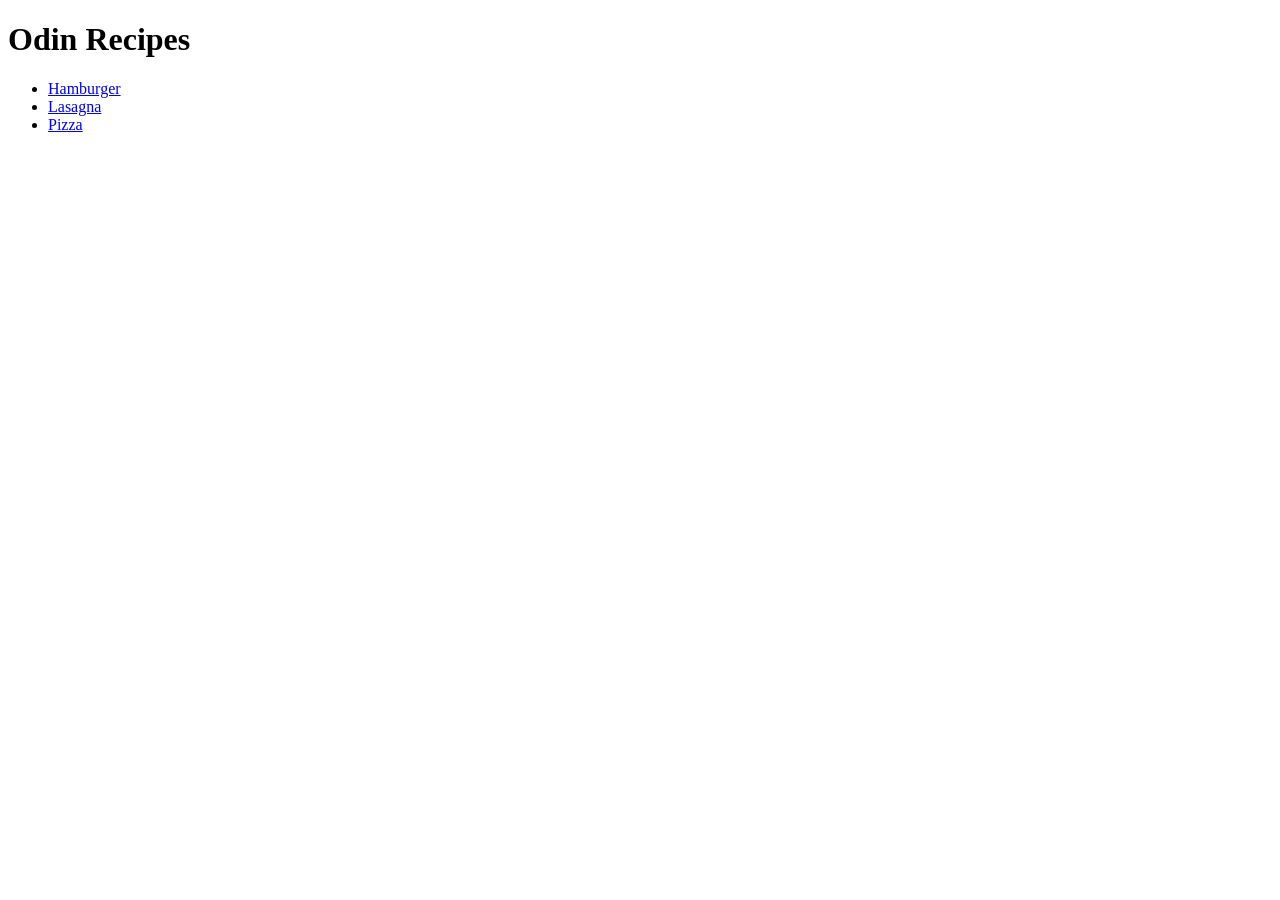
<file: odin-recipes/index.html>
<!doctype html>
<html>
    <head>
        <meta charset="utf-8" />
        <meta http-equiv="X-UA-Compatible" content="IE=edge" />
        <title>Odin Recipes</title>
        <meta name="description" content="" />
        <meta name="viewport" content="width=device-width, initial-scale=1" />
        <link rel="stylesheet" href="" />
    </head>
    <body>
        <h1>Odin Recipes</h1>
        <ul>
            <li>
                <a href="./recipes/hamburger.html">Hamburger</a>
            </li>
            <li>
                <a href="./recipes/lasagna.html">Lasagna</a>
            </li>
            <li>
                <a href="./recipes/pizza.html">Pizza</a>
            </li>
        </ul>
    </body>
</html>
</file>
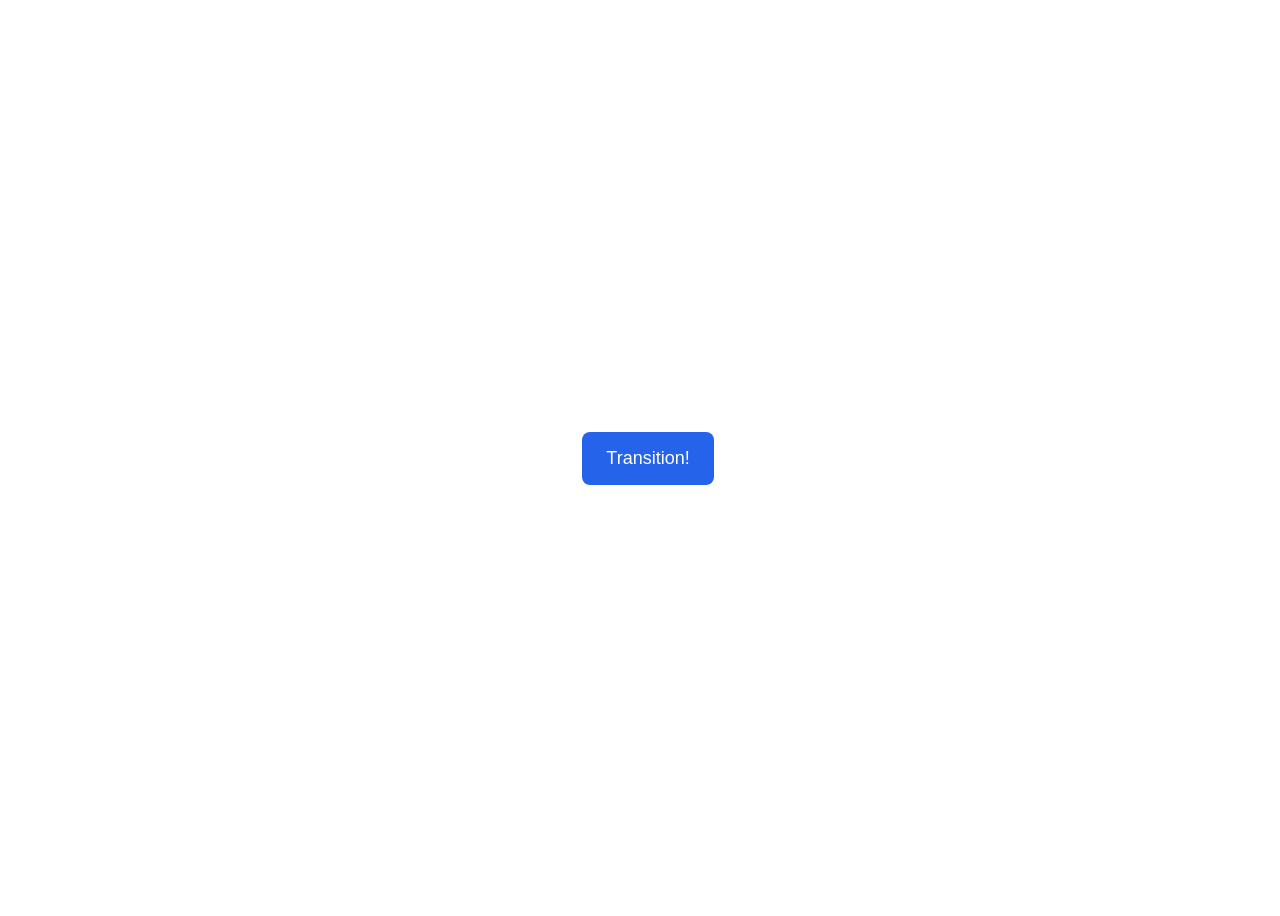
<file: css-exercises/advanced-html-css/animation/01-button-hover/index.html>
<!DOCTYPE html>
<html lang="en">
  <head>
    <meta charset="UTF-8" />
    <meta http-equiv="X-UA-Compatible" content="IE=edge" />
    <meta name="viewport" content="width=device-width, initial-scale=1.0" />
    <title>Button Hover</title>
    <link rel="stylesheet" href="style.css" />
  </head>
  <body>
    <div id="transition-container">
      <button>Transition!</button>
    </div>
  </body>
</html>
</file>
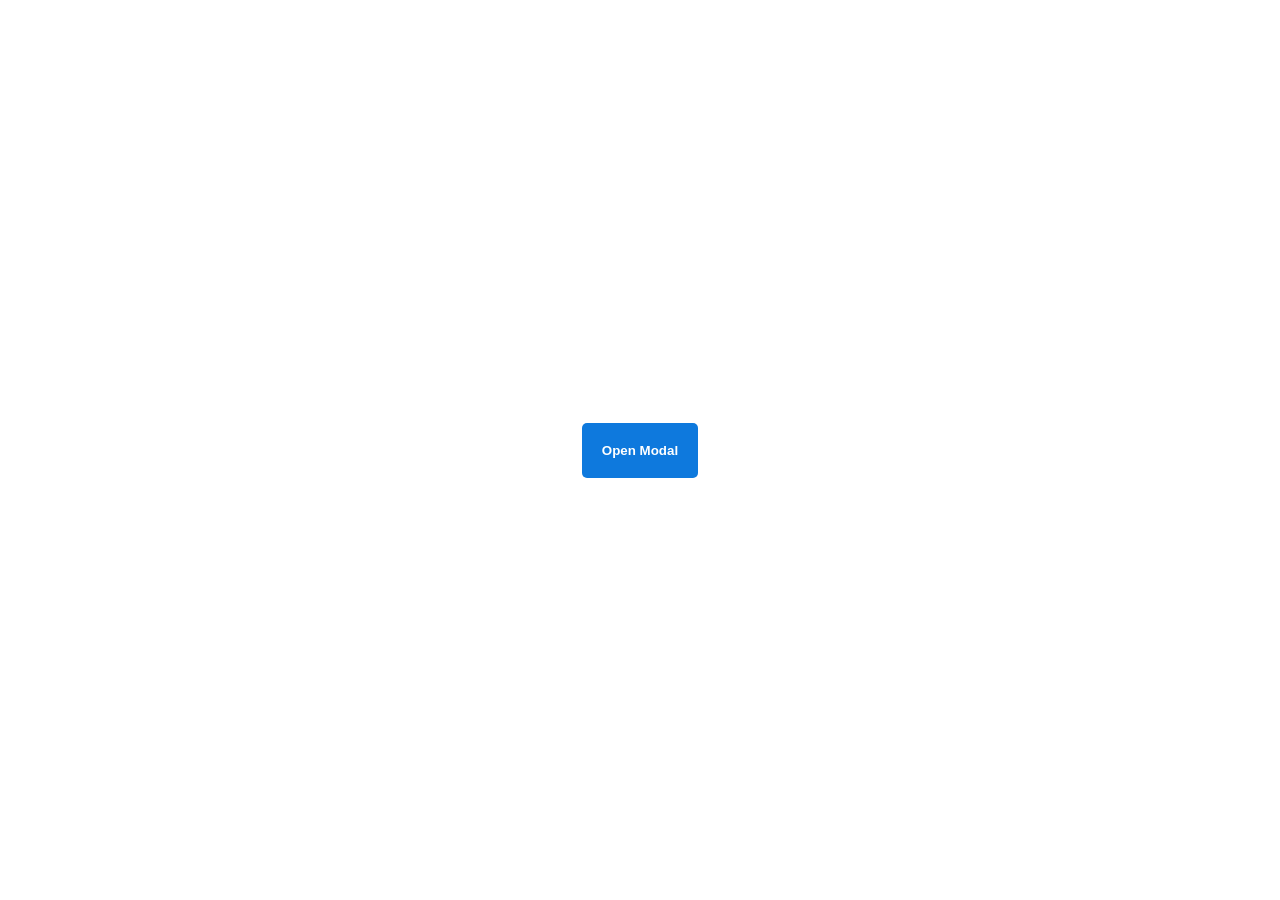
<file: css-exercises/advanced-html-css/animation/02-pop-up/index.html>
<!DOCTYPE html>
<html lang="en">
  <head>
    <meta charset="UTF-8" />
    <meta http-equiv="X-UA-Compatible" content="IE=edge" />
    <meta name="viewport" content="width=device-width, initial-scale=1.0" />
    <title>Popup</title>
    <link rel="stylesheet" href="style.css" />
  </head>
  <body>
    <div class="backdrop"></div>
    <div class="popup-modal">
      <h1>Look at me!</h1>
      <p>I'm a pop up dialog!</p>
      <button id="close-modal">Close Modal</button>
    </div>
    <div class="button-container">
      <button id="trigger-modal">Open Modal</button>
    </div>
    <script src="script.js"></script>
  </body>
</html>
</file>
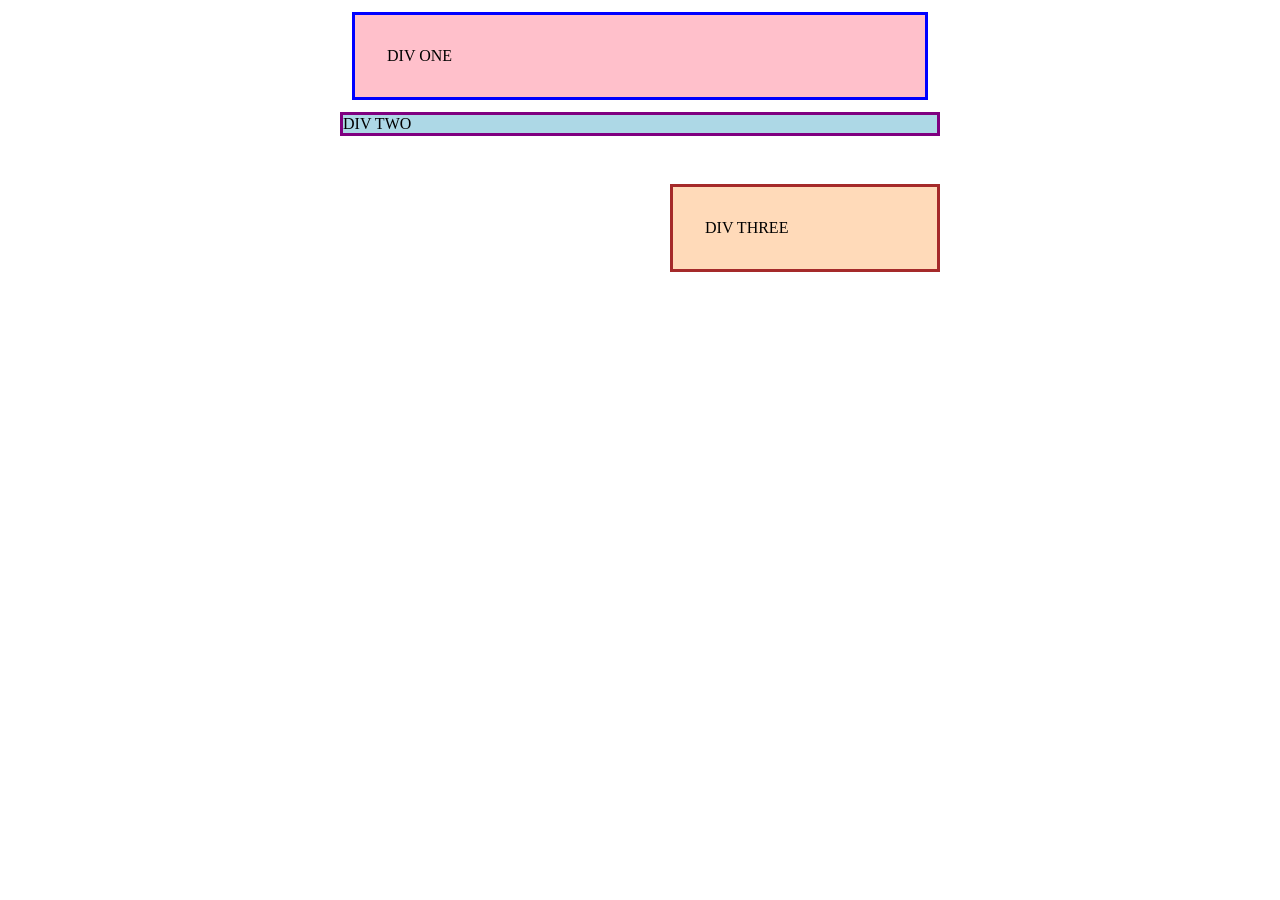
<file: css-exercises/foundations/block-and-inline/01-margin-and-padding-1/index.html>
<!DOCTYPE html>
<html lang="en">
  <head>
    <meta charset="UTF-8">
    <meta http-equiv="X-UA-Compatible" content="IE=edge">
    <meta name="viewport" content="width=device-width, initial-scale=1.0">
    <title>Margin and Padding exercise</title>
    <link rel="stylesheet" href="style.css">
  </head>
  <body>
    <div class="one">
      DIV ONE
    </div>
    <div class="two">
      DIV TWO
    </div>
    <div class="three">
      DIV THREE
    </div>
  </body>
</html>
</file>
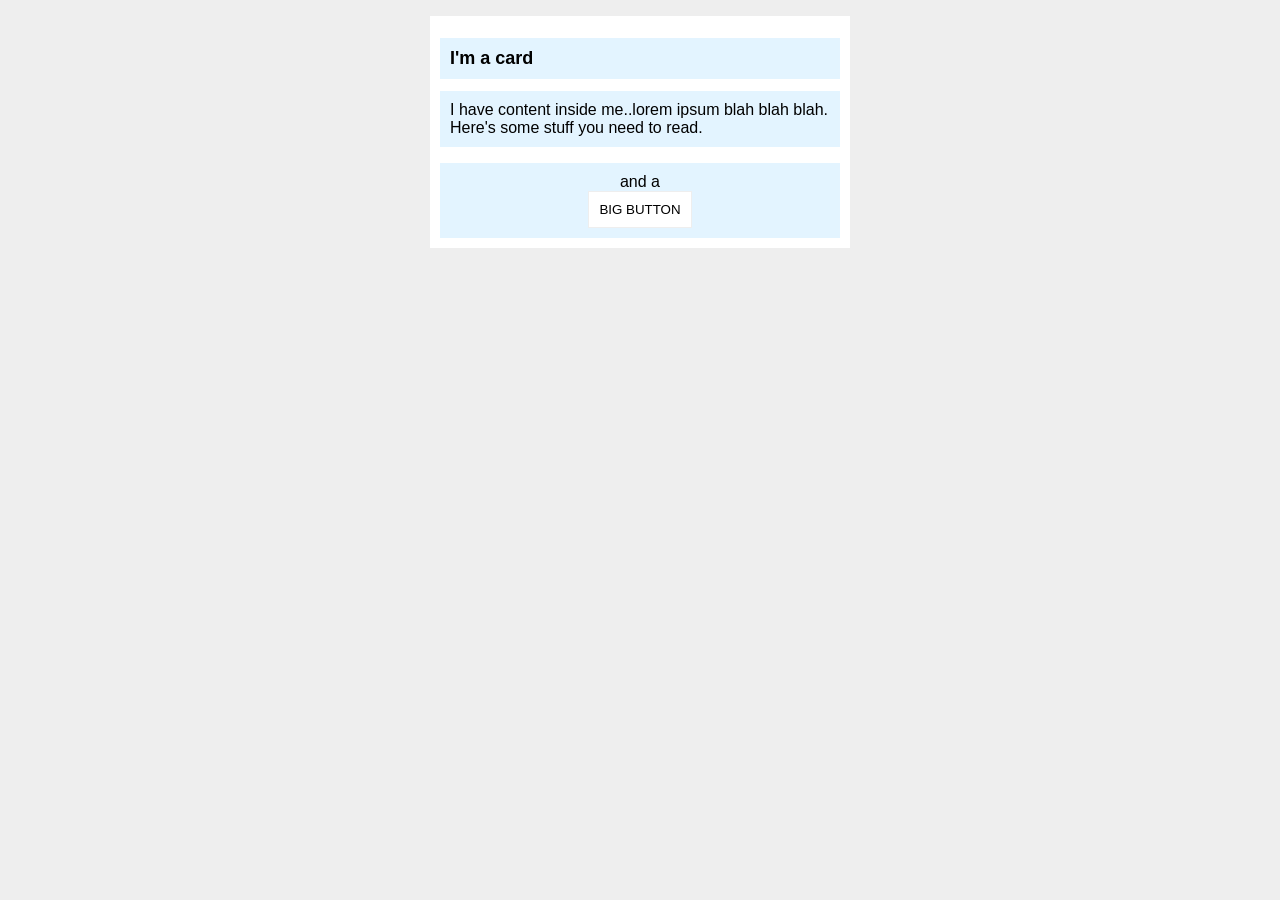
<file: css-exercises/foundations/block-and-inline/02-margin-and-padding-2/index.html>
<!DOCTYPE html>
<html lang="en">
  <head>
    <meta charset="UTF-8">
    <meta http-equiv="X-UA-Compatible" content="IE=edge">
    <meta name="viewport" content="width=device-width, initial-scale=1.0">
    <title>Margin and Padding exercise 2</title>
    <link rel="stylesheet" href="style.css">
  </head>
  <body>
    <div class="card">
      <h1 class="title">I'm a card</h1>
      <div class="content">I have content inside me..lorem ipsum blah blah blah. Here's some stuff you need to read.</div>
      <div class="button-container">and a <button>BIG BUTTON</button></div>
    </div>
  </body>
</html>
</file>
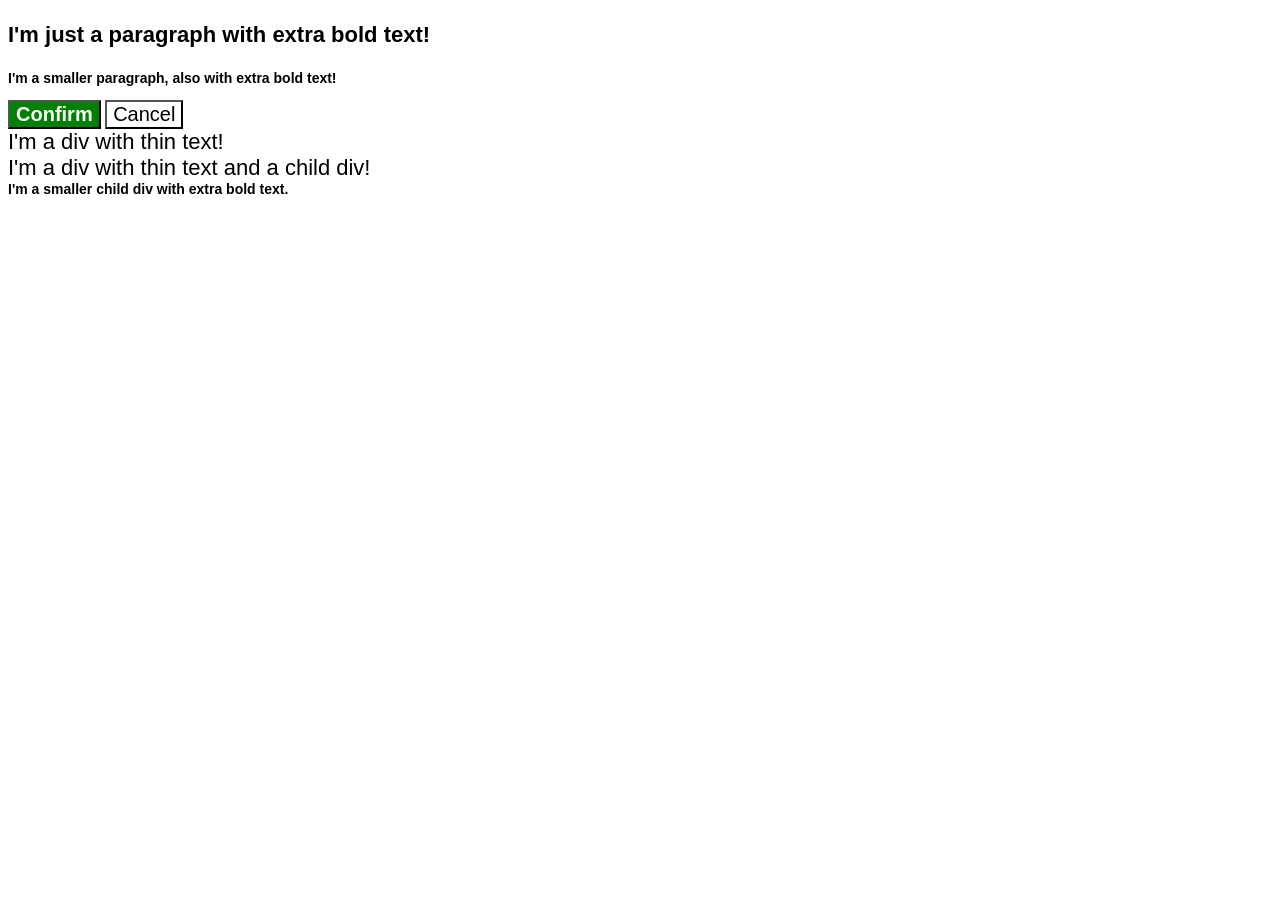
<file: css-exercises/foundations/cascade/01-cascade-fix/index.html>
<!DOCTYPE html>
<html lang="en">
  <head>
    <meta charset="UTF-8">
    <meta http-equiv="X-UA-Compatible" content="IE=edge">
    <meta name="viewport" content="width=device-width, initial-scale=1.0">
    <title>Fix the Cascade</title>
    <link rel="stylesheet" href="style.css">
  </head>
  <body>
    <p class="para">I'm just a paragraph with extra bold text!</p>
    <p class="para small-para">I'm a smaller paragraph, also with extra bold text!</p>

    <button id="confirm-button" class="button confirm">Confirm</button>
    <button id="cancel-button" class="button cancel">Cancel</button>

    <div class="text">I'm a div with thin text!</div>
    <div class="text">I'm a div with thin text and a child div!
      <div class="text child">I'm a smaller child div with extra bold text.</div>
    </div>
  </body>
</html>
</file>
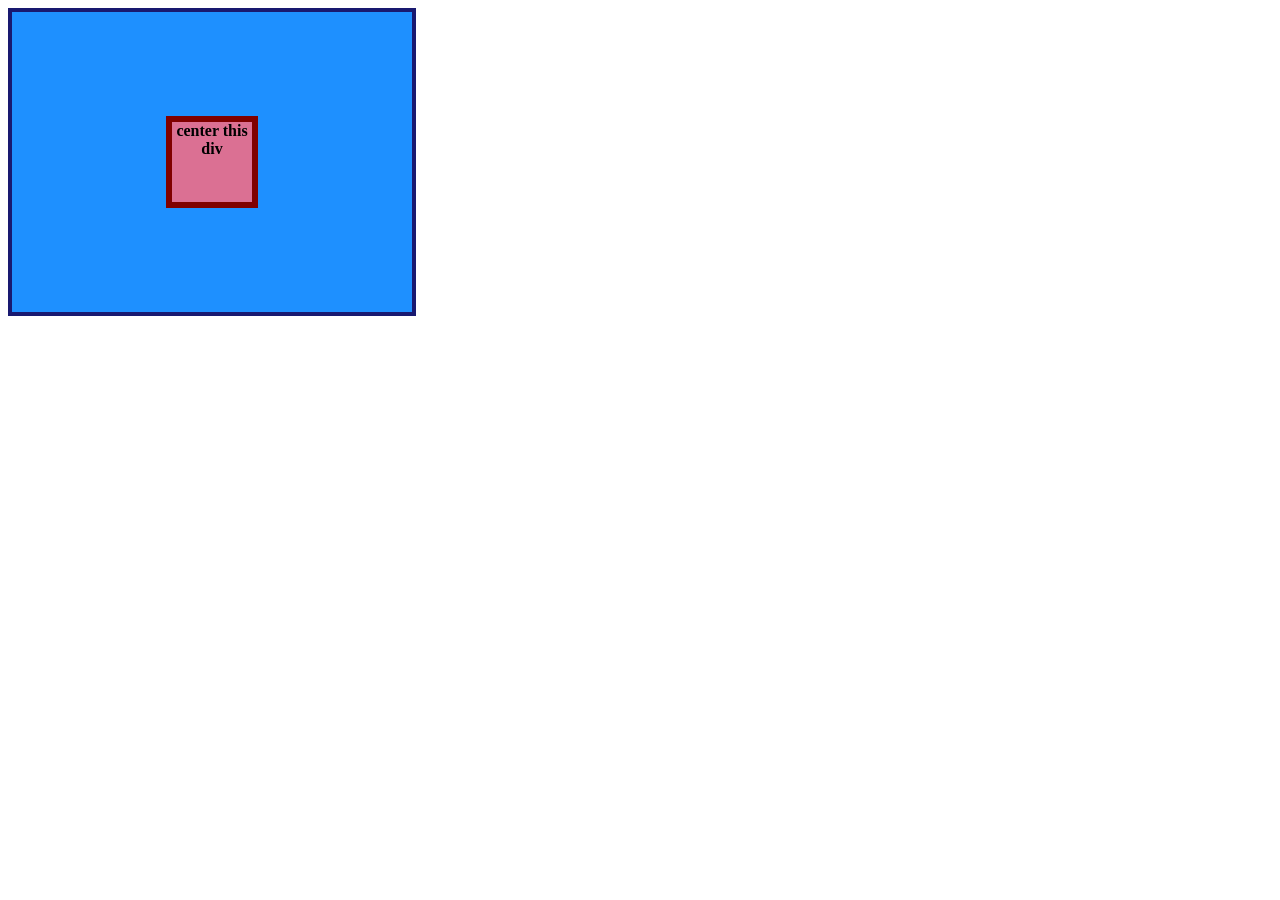
<file: css-exercises/foundations/flex/01-flex-center/index.html>
<!DOCTYPE html>
<html lang="en">
  <head>
    <meta charset="UTF-8">
    <meta http-equiv="X-UA-Compatible" content="IE=edge">
    <meta name="viewport" content="width=device-width, initial-scale=1.0">
    <title>CENTER THIS DIV</title>
    <link rel="stylesheet" href="style.css">
  </head>
  <body>
    <div class="container">
      <div class="box">center this div</div>
    </div>
  </body>
</html>
</file>
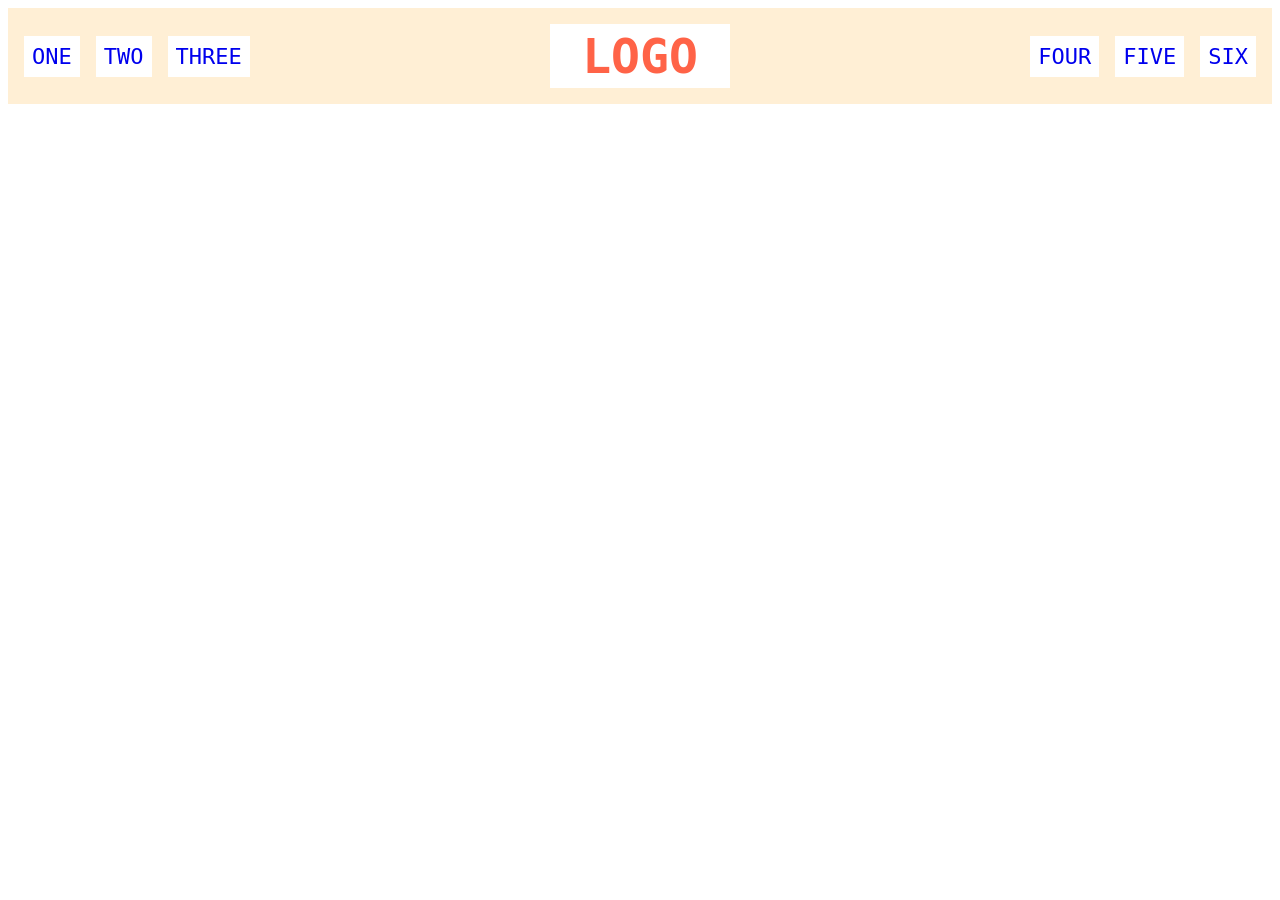
<file: css-exercises/foundations/flex/02-flex-header/index.html>
<!DOCTYPE html>
<html lang="en">
  <head>
    <meta charset="UTF-8">
    <meta http-equiv="X-UA-Compatible" content="IE=edge">
    <meta name="viewport" content="width=device-width, initial-scale=1.0">
    <title>Flex Header</title>
    <link rel="stylesheet" href="style.css">
  </head>
  <body>
    <div class="header">
      <div class="left-links">
        <ul>
          <li><a href="#">ONE</a></li>
          <li><a href="#">TWO</a></li>
          <li><a href="#">THREE</a></li>
        </ul>
      </div>
      <div class="logo">LOGO</div>
      <div class="right-links">
        <ul>
          <li><a href="#">FOUR</a></li>
          <li><a href="#">FIVE</a></li>
          <li><a href="#">SIX</a></li>
        </ul>
      </div>
    </div>
  </body>
</html>
</file>
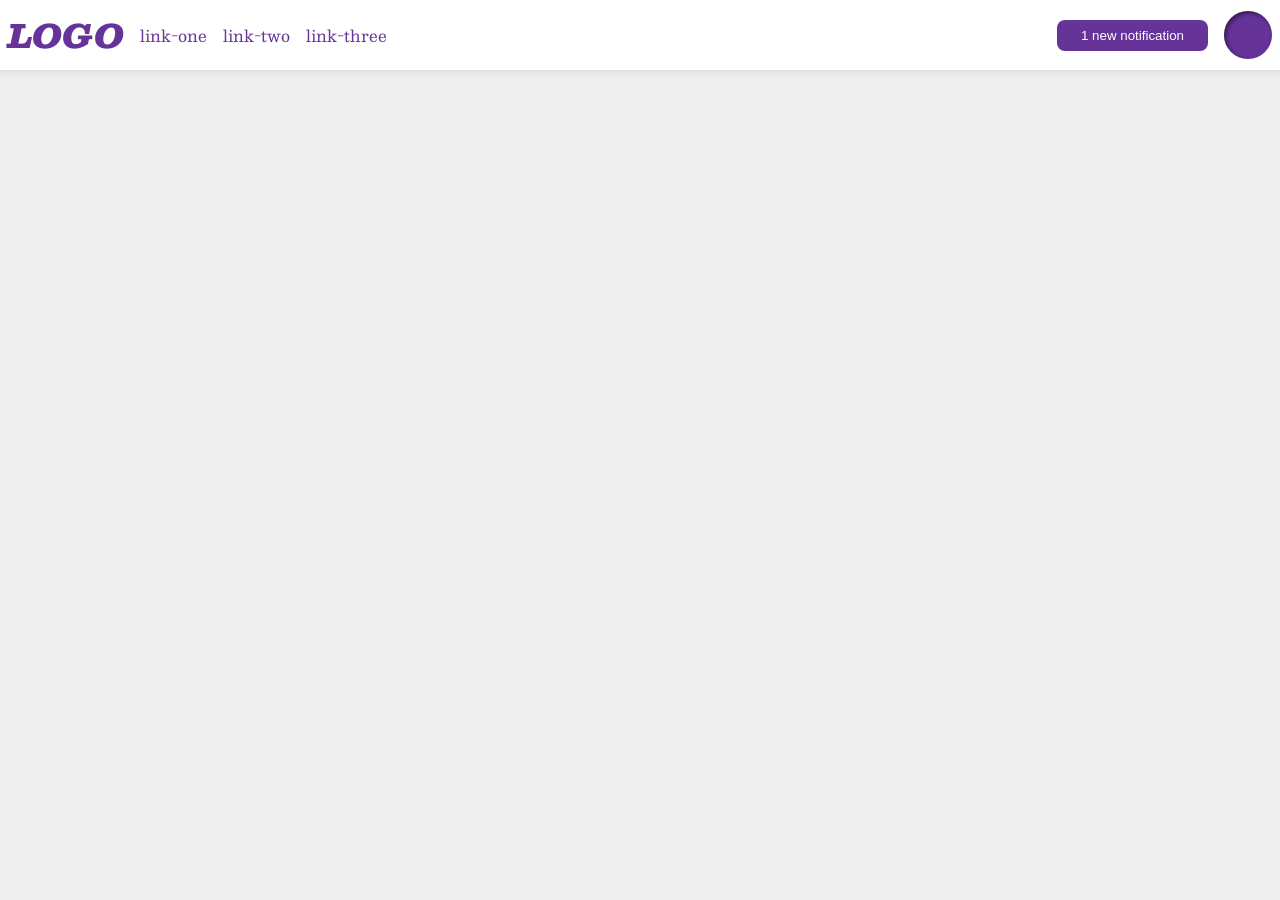
<file: css-exercises/foundations/flex/03-flex-header-2/index.html>
<!doctype html>
<html lang="en">
    <head>
        <meta charset="UTF-8" />
        <meta http-equiv="X-UA-Compatible" content="IE=edge" />
        <meta name="viewport" content="width=device-width, initial-scale=1.0" />
        <title>Flex Header 2</title>
        <link rel="stylesheet" href="style.css" />
    </head>
    <body>
        <div class="header">
            <div class="left-header">
                <div class="logo">LOGO</div>
                <ul class="links">
                    <li><a href="https://google.com">link-one</a></li>
                    <li><a href="https://google.com">link-two</a></li>
                    <li><a href="https://google.com">link-three</a></li>
                </ul>
            </div>
            <div class="right-header">
                <button class="notifications">1 new notification</button>
                <div class="profile-image"></div>
            </div>
        </div>
    </body>
</html>
</file>
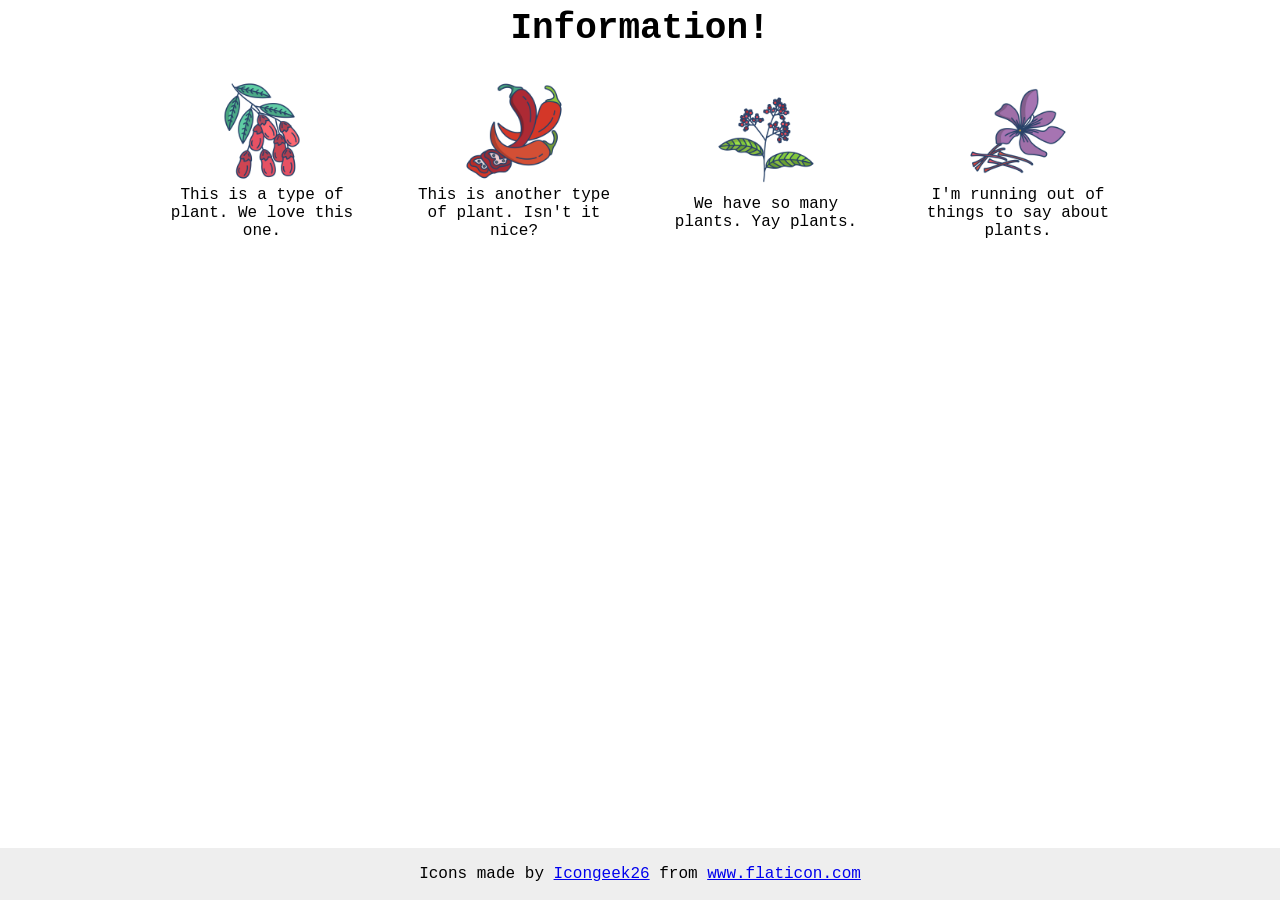
<file: css-exercises/foundations/flex/04-flex-information/index.html>
<!doctype html>
<html lang="en">
    <head>
        <meta charset="UTF-8" />
        <meta http-equiv="X-UA-Compatible" content="IE=edge" />
        <meta name="viewport" content="width=device-width, initial-scale=1.0" />
        <title>Information</title>
        <link rel="stylesheet" href="style.css" />
    </head>
    <body>
        <div class="header">
            <div class="title">Information!</div>

            <div class="picture-container">
                <div class="picture">
                    <img src="./images/barberry.png" alt="barberry" />
                    <div class="text">
                        This is a type of plant. We love this one.
                    </div>
                </div>

                <div class="picture">
                    <img src="./images/chilli.png" alt="chili" />
                    <div class="text">
                        This is another type of plant. Isn't it nice?
                    </div>
                </div>

                <div class="picture">
                    <img src="./images/pepper.png" alt="pepper" />
                    <div class="text">We have so many plants. Yay plants.</div>
                </div>

                <div class="picture">
                    <img src="./images/saffron.png" alt="saffron" />
                    <div class="text">
                        I'm running out of things to say about plants.
                    </div>
                </div>
            </div>
        </div>

        <!-- disregard this section, it's here to give attribution to the creator of these icons -->
        <div class="footer">
            <div>
                Icons made by
                <a
                    href="https://www.flaticon.com/authors/icongeek26"
                    title="Icongeek26"
                    >Icongeek26</a
                >
                from
                <a href="https://www.flaticon.com/" title="Flaticon"
                    >www.flaticon.com</a
                >
            </div>
        </div>
    </body>
</html>
</file>
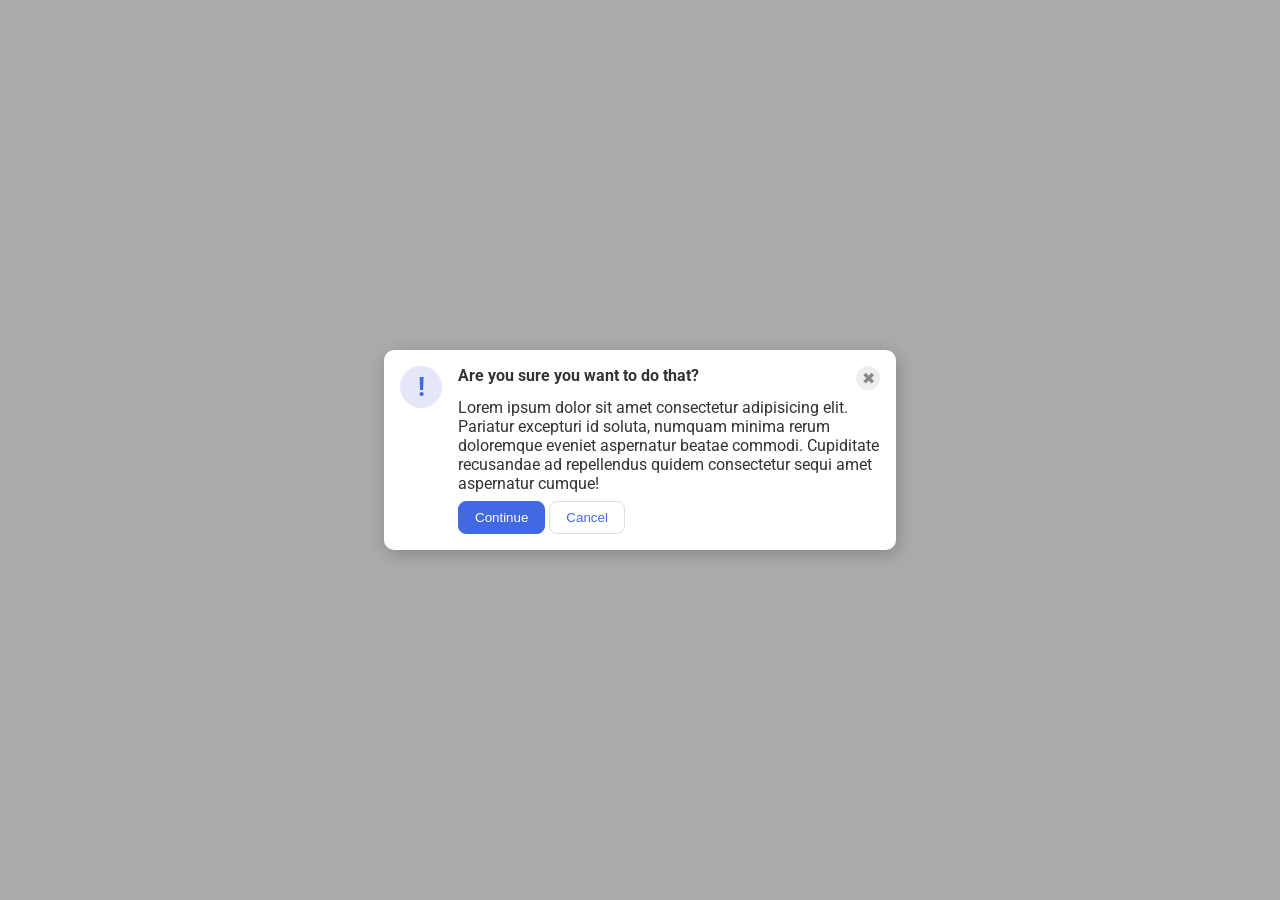
<file: css-exercises/foundations/flex/05-flex-modal/index.html>
<!doctype html>
<html lang="en">
    <head>
        <meta charset="UTF-8" />
        <meta http-equiv="X-UA-Compatible" content="IE=edge" />
        <meta name="viewport" content="width=device-width, initial-scale=1.0" />
        <link rel="stylesheet" href="style.css" />
        <title>Modal</title>
    </head>
    <body>
        <div class="modal">
            <div class="icon-container">
                <div class="icon">!</div>
            </div>
            <div class="right-side-modal">
                <div class="header-container">
                    <div class="header">Are you sure you want to do that?</div>
                    <button class="close-button">✖</button>
                </div>
                <div class="text-container">
                    <div class="text">
                        Lorem ipsum dolor sit amet consectetur adipisicing elit.
                        Pariatur excepturi id soluta, numquam minima rerum
                        doloremque eveniet aspernatur beatae commodi. Cupiditate
                        recusandae ad repellendus quidem consectetur sequi amet
                        aspernatur cumque!
                    </div>
                </div>
                <div class="button-container">
                    <button class="continue">Continue</button>
                    <button class="cancel">Cancel</button>
                </div>
            </div>
        </div>
    </body>
</html>
</file>
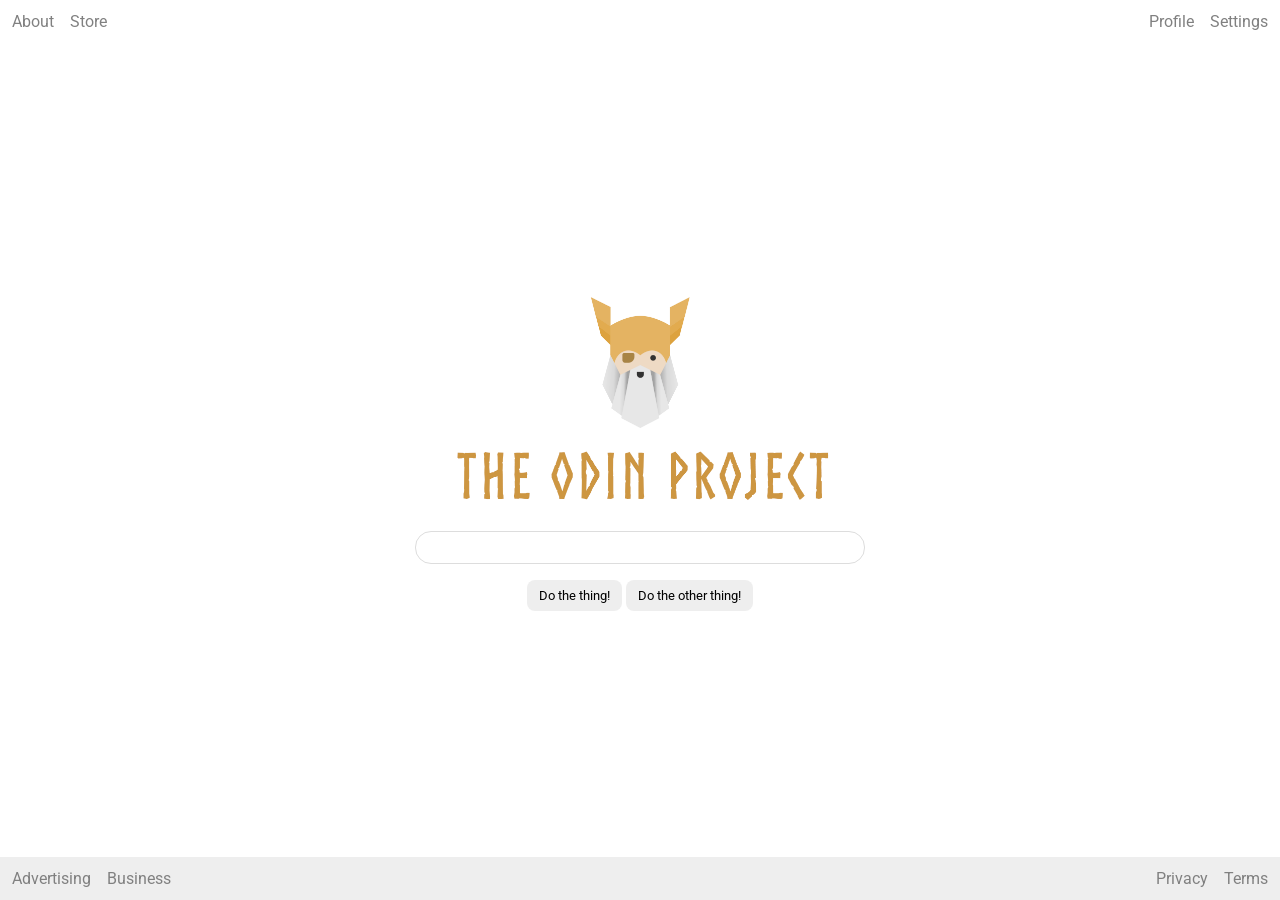
<file: css-exercises/foundations/flex/06-flex-layout/index.html>
<!DOCTYPE html>
<html lang="en">
  <head>
    <meta charset="UTF-8">
    <meta http-equiv="X-UA-Compatible" content="IE=edge">
    <meta name="viewport" content="width=device-width, initial-scale=1.0">
    <title>LAYOUT</title>
    <link rel="stylesheet" href="./style.css">
  </head>
  <body>
    <div class="header">
      <ul class="left-links">
        <li><a href="#">About</a></li>
        <li><a href="#">Store</a></li>
      </ul>
      <ul class="right-links">
        <li><a href="#">Profile</a></li>
        <li><a href="#">Settings</a></li>
      </ul>
    </div>
    <div class="content">
      <img src="./logo.png" alt="Project logo. Represents odin with the project name.">
      <div class="input">
        <input type="text">
      </div>
      <div class="buttons">
        <button>Do the thing!</button>
        <button>Do the other thing!</button>
      </div>
    </div>
    <div class="footer">
      <ul class="left-links">
        <li><a href="#">Advertising</a></li>
        <li><a href="#">Business</a></li>
      </ul>
      <ul class="right-links">
        <li><a href="#">Privacy</a></li>
        <li><a href="#">Terms</a></li>
      </ul>
    </div>
  </body>
</html>
</file>
<file: css-exercises/advanced-html-css/animation/01-button-hover/style.css>
#transition-container {
  width: 100vw;
  height: 100vh;
  display: flex;
  flex-direction: column;
  justify-content: center;
  align-items: center;
  font-family: Arial, sans-serif;
}

button {
  border-radius: 8px;
  border: none;
  background-color: #2563eb;
  color: white;
  font-size: 18px;
  padding: 16px 24px;
  text-align: center;
}
</file>
<file: css-exercises/advanced-html-css/animation/02-pop-up/style.css>
* {
  padding: 0;
  margin: 0;
}

body {
  overflow: hidden;
}

.button-container {
  width: 100vw;
  height: 100vh;
  background-color: #ffffff;
  opacity: 100%;
  display: flex;
  align-items: center;
  justify-content: center;
}

button {
  padding: 20px;
  color: #ffffff;
  background-color: #0e79dd;
  border: none;
  border-radius: 5px;
  font-weight: 600;
}

.popup-modal {
  padding: 32px 64px;
  background-color: white;
  border: 1px solid black;
  border-radius: 10px;
  position: fixed;
  top: 50%;
  left: 50%;
  transform-origin: center;
  transform: translate(-50%, -50%);
  pointer-events: none;
  opacity: 0%;
  text-align: center;
}

.popup-modal p {
  margin-bottom: 24px;
}

.backdrop {
  pointer-events: none;
  position: fixed;
  inset: 0;
  background: #000;
  opacity: 0%;
}

.popup-modal.show {
  opacity: 100%;
  pointer-events: all;
}

.backdrop.show {
  opacity: 30%;
}
</file>
<file: css-exercises/foundations/block-and-inline/01-margin-and-padding-1/style.css>
body {
    max-width: 600px;
    margin: 0 auto;
}

.one {
    background: pink;
    border: 3px solid blue;
    /* CHANGE ME */
    padding: 32px;
    margin: 12px;
}

.two {
    background: lightblue;
    border: 3px solid purple;
    /* CHANGE ME */
    margin-bottom: 48px;
}

.three {
    background: peachpuff;
    border: 3px solid brown;
    width: 200px;
    /* CHANGE ME */
    padding: 32px;
    margin-left: auto;
}
</file>
<file: css-exercises/foundations/block-and-inline/02-margin-and-padding-2/style.css>
body {
    background: #eee;
    font-family: sans-serif;
}

.card {
    width: 400px;
    background: #fff;
    margin: 16px auto;
    padding: 10px;
}

.title {
    background: #e3f4ff;
    padding: 10px;
    font-size: large;
}

.content {
    background: #e3f4ff;
    padding: 10px;
    margin-bottom: 16px;
}

.button-container {
    background: #e3f4ff;
    padding: 10px;
    text-align: center;
}

button {
    background: white;
    border: 1px solid #eee;
    padding: 10px;
    display: block;
    margin-left: auto;
    margin-right: auto;
}
</file>
<file: css-exercises/foundations/cascade/01-cascade-fix/style.css>
body {
    font-family: Arial, Helvetica, sans-serif;
}

.para,
.small-para {
    color: hsl(0, 0%, 0%);
    font-weight: 800;
}

p.small-para {
    font-size: 14px;
    font-weight: 800;
}

.para {
    font-size: 22px;
}

.confirm#confirm-button {
    background: green;
    color: white;
    font-weight: bold;
}

.button {
    background-color: rgb(255, 255, 255);
    color: rgb(0, 0, 0);
    font-size: 20px;
}

div.child {
    color: rgb(0, 0, 0);
    font-weight: 800;
    font-size: 14px;
}

.text {
    color: rgb(0, 0, 0);
    font-size: 22px;
    font-weight: 100;
}
</file>
<file: css-exercises/foundations/flex/01-flex-center/style.css>
.container {
    background: dodgerblue;
    border: 4px solid midnightblue;
    width: 400px;
    height: 300px;

    display: flex;
    align-items: center;
    justify-content: center;
}

.box {
    background: palevioletred;
    font-weight: bold;
    text-align: center;
    border: 6px solid maroon;
    width: 80px;
    height: 80px;
}
</file>
<file: css-exercises/foundations/flex/02-flex-header/style.css>
.header {
    font-family: monospace;
    background: papayawhip;
    display: flex;
    justify-content: space-between;
    align-items: center;
    padding: 1rem;
}

.logo {
    font-size: 48px;
    font-weight: 900;
    color: tomato;
    background: white;
    padding: 4px 32px;
}

ul {
    /* this removes the dots on the list items*/
    list-style-type: none;
    display: flex;
    gap: 1rem;
    margin: 0;
    padding: 0;
}

a {
    font-size: 22px;
    background: white;
    padding: 8px;
    /* this removes the line under the links */
    text-decoration: none;
}
</file>
<file: css-exercises/foundations/flex/03-flex-header-2/style.css>
/* this is some magical font-importing.  
you'll learn about it later. */
@import url("https://fonts.googleapis.com/css2?family=Besley:ital,wght@0,400;1,900&display=swap");

body {
    margin: 0;
    background: #eee;
    font-family: Besley, serif;
}

.header {
    background: white;
    border-bottom: 1px solid #ddd;
    box-shadow: 0 0 8px rgba(0, 0, 0, 0.1);

    display: flex;
    justify-content: space-between;
    padding: 8px;
}

.left-header {
    display: flex;
    align-items: center;
    gap: 16px;
}

.right-header {
    display: flex;
    align-items: center;
    gap: 16px;
}

.profile-image {
    background: rebeccapurple;
    box-shadow: inset 2px 2px 4px rgba(0, 0, 0, 0.5);
    border-radius: 50%;
    width: 48px;
    height: 48px;
}

.logo {
    color: rebeccapurple;
    font-size: 32px;
    font-weight: 900;
    font-style: italic;
}

button {
    border: none;
    border-radius: 8px;
    background: rebeccapurple;
    color: white;
    padding: 8px 24px;
}

a {
    /* this removes the line under our links */
    text-decoration: none;
    color: rebeccapurple;
}

ul {
    list-style-type: none;

    display: flex;
    gap: 16px;
    margin: 0px;
    padding: 0px;
}
</file>
<file: css-exercises/foundations/flex/04-flex-information/style.css>
body {
    font-family: "Courier New", Courier, monospace;
}

img {
    width: 100px;
    height: 100px;
}

.title {
    font-size: 36px;
    font-weight: 900;
}

/* do not edit this footer */
.footer {
    position: fixed;
    bottom: 0;
    left: 0;
    right: 0;
    height: 52px;
    display: flex;
    align-items: center;
    justify-content: center;
    background: #eee;
}

.header,
.picture-container {
    display: flex;
}

.header {
    flex-direction: column;
    align-items: center;
}

.picture-container {
    flex-direction: row;
    gap: 52px;
}

.picture {
    display: flex;
    flex-direction: column;
    justify-content: center;
    align-items: center;
    text-align: center;
    width: 200px;
    gap: 5px;
}

.title {
    margin-bottom: 32px;
}
</file>
<file: css-exercises/foundations/flex/05-flex-modal/style.css>
@import url("https://fonts.googleapis.com/css2?family=Roboto:wght@400;700&display=swap");

html,
body {
    height: 100%;
}

body {
    font-family: Roboto, sans-serif;
    margin: 0;
    background: #aaa;
    color: #333;
    /* I'll give you this one for free lol */
    display: flex;
    align-items: center;
    justify-content: center;
}

.modal {
    background: white;
    width: 480px;
    border-radius: 10px;
    box-shadow: 2px 4px 16px rgba(0, 0, 0, 0.2);

    display: flex;
    padding: 1rem;
}

.right-side-modal {
    display: flex;
    flex-direction: column;
    gap: 0.5rem;
}

.icon-container {
    padding-right: 1rem;
}

.icon {
    color: royalblue;
    font-size: 26px;
    font-weight: 700;
    background: lavender;
    width: 42px;
    height: 42px;
    border-radius: 50%;
    display: flex;
    align-items: center;
    justify-content: center;
}

.header-container {
    display: flex;
    justify-content: space-between;
}

.header {
    font-weight: bold;
}

.close-button {
    background: #eee;
    border-radius: 50%;
    color: #888;
    font-weight: 400;
    font-size: 16px;
    height: 24px;
    width: 24px;
    display: flex;
    align-items: center;
    justify-content: center;
    border: 1px solid #eee;
    padding: 0;
}

button {
    cursor: pointer;
    padding: 8px 16px;
    border-radius: 8px;
}

button.continue {
    background: royalblue;
    border: 1px solid royalblue;
    color: white;
}

button.cancel {
    background: white;
    border: 1px solid #ddd;
    color: royalblue;
}
</file>
<file: css-exercises/foundations/flex/06-flex-layout/style.css>
@import url("https://fonts.googleapis.com/css2?family=Roboto:wght@400;700&display=swap");

body {
    height: 100vh;
    margin: 0;
    overflow: hidden;
    font-family: Roboto, sans-serif;

    display: flex;
    flex-direction: column;
    justify-content: space-between;
}

img {
    width: 600px;
}

button {
    font-family: Roboto, sans-serif;
    border: none;
    border-radius: 8px;
    background: #eee;
}

input {
    border: 1px solid #ddd;
    border-radius: 16px;
    padding: 8px 24px;
    width: 400px;
}

ul {
    list-style-type: none;
    margin: 0;
    padding: 0.75rem;
}

a {
    text-decoration: none;
    color: gray;
}

.header,
.content,
.footer,
.left-links,
.right-links {
    display: flex;
}

.header,
.footer {
    justify-content: space-between;
}

.left-links,
.right-links {
    gap: 1rem;
}

.footer {
    background-color: #eeeeee;
}

.content {
    flex-direction: column;
    align-items: center;
}

.input {
    padding: 1rem;
}

button {
    padding: 0.5rem 0.75rem 0.5rem 0.75rem;
}
</file>
